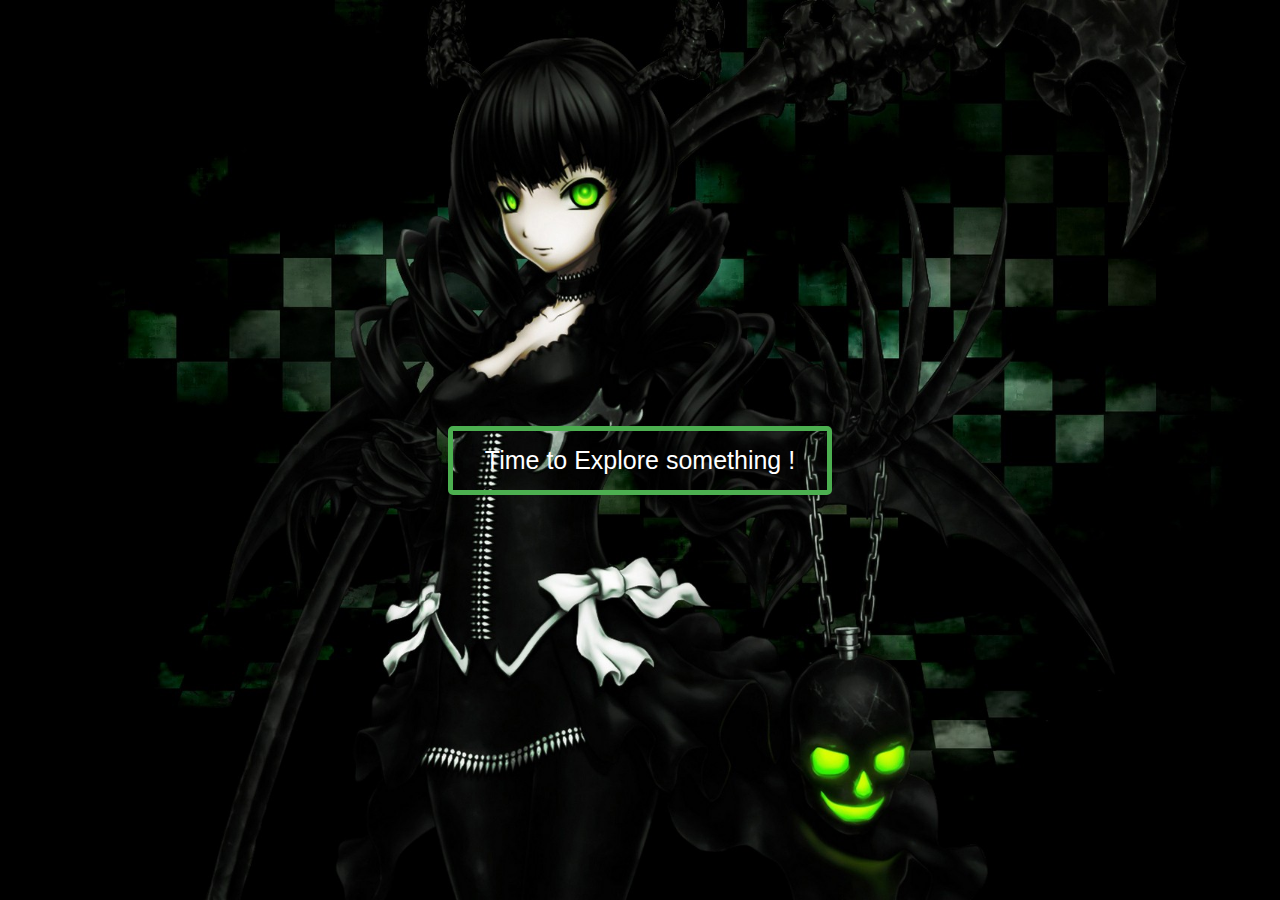
<file: index.html>
<!DOCTYPE html>
<html lang="en">
<head>
    <meta charset="UTF-8">
    <meta name="viewport" content="width=device-width, initial-scale=1.0">
    <meta name="description"
        content="Welcome to Jaykumar Mathukiya's Portfolio. Explore my anime reviews, study resources, and more. Learn about me, a DevOps enthusiast and Cybersecurity student.">
    <meta name="keywords" content="anime, python, webdevelopment, cybersecurity, naruto, shadow">
    <meta name="author" content="Jay">
    <meta name="robots" content="index, follow"> 
    <meta name="creation-date" content="10-15-2023">
    <meta name="expiry-date" content="11-15-2023">
    <title>Document</title>
    <link rel="stylesheet" href="asset/css/index.css">


</head>
<body>
    <div class="container index">
        <button type="button" id="playButton">
            <a href="home.html">Time to Explore something !</a>
        </button>
        <img src="asset/gif/Paw.gif" alt="dancing girl">
        
    </div>
    <script src="app.js"></script>
</body>
</html>
</file>
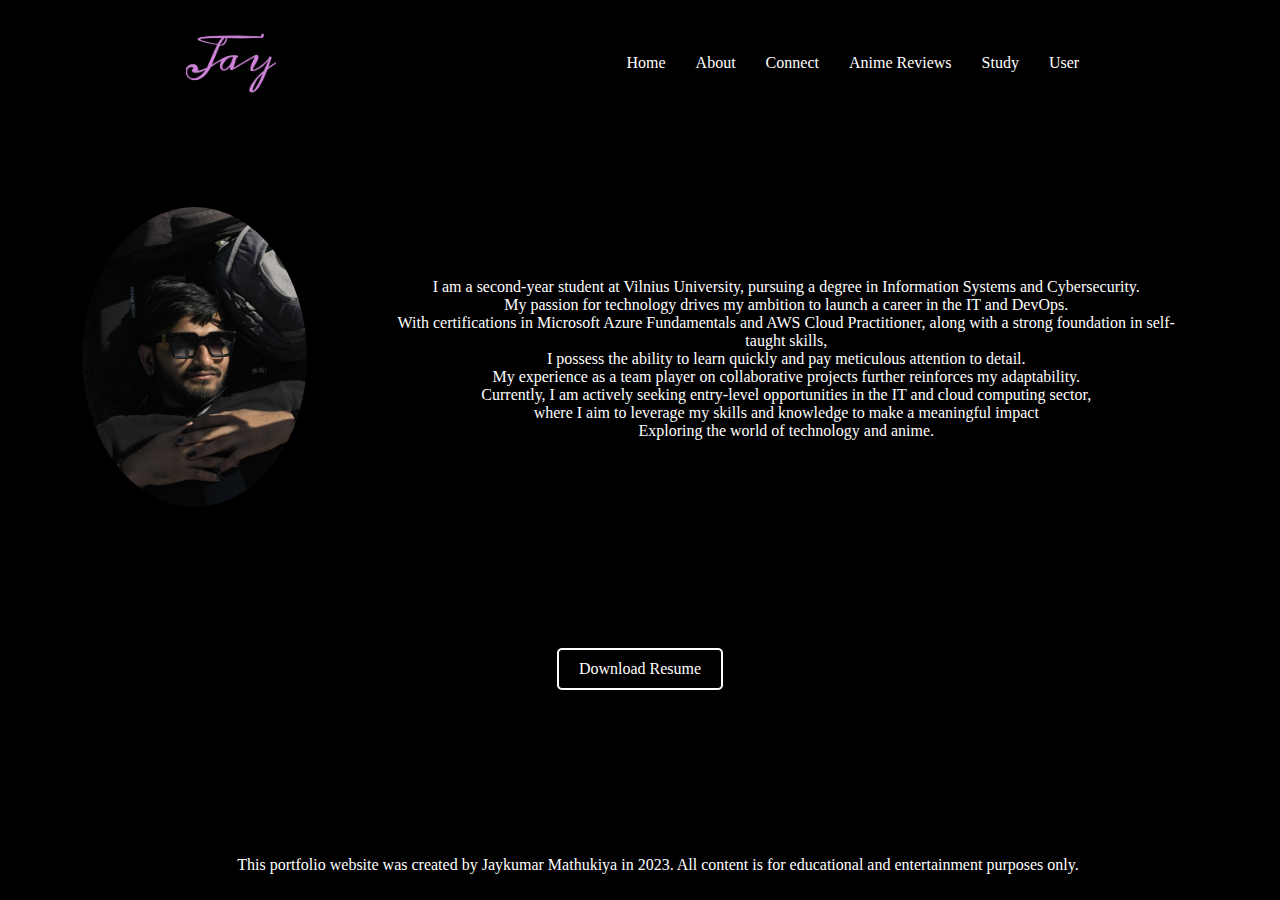
<file: about.html>
<!DOCTYPE html>
<html lang="en">

<head>
    <!-- Metadata -->
    <meta charset="UTF-8">
    <meta name="viewport" content="width=device-width, initial-scale=1.0">
    <meta name="description"
        content="Welcome to Jaykumar Mathukiya's Portfolio. Explore my anime reviews, study resources, and more. Learn about me, a DevOps enthusiast and Cybersecurity student.">
    <meta name="keywords" content="anime, python, webdevelopment, cybersecurity, naruto, shadow">
    <meta name="author" content="Jay">
    <meta name="robots" content="index, follow">
    <meta name="creation-date" content="10-15-2023">
    <meta name="expiry-date" content="11-15-2023">
    <title>About Jaykumar Mathukiya</title>
    <link rel="stylesheet" href="asset/css/about.css">
</head>

<body>
    <!-- Navigation -->
    <nav id="navHome">
        <div id="logoHome"><img src="/asset/img/logo.png" alt=""></div>
        <div id="navMenuHome">
            <a href="home.html">Home</a>
            <a href="about.html">About</a>
            <a href="connect.html">Connect</a>
            <a href="anime.html">Anime Reviews</a>
            <a href="study.html">Study</a>
            <a href="user.html">User</a>

        </div>
    </nav>

    <!-- Main Content Container -->
    <div class="containerAbout">
        <!-- Profile Box -->
        <div class="profileBox">
            <div class="profileImage">
                <img src="/asset/img/about.jpg" alt="Profile Photo">
            </div>
            <div class="profileDescription">
                <p>
                    I am a second-year student at Vilnius University, pursuing a degree in Information Systems and
                    Cybersecurity.<br> My passion for technology
                    drives my ambition to launch a career in the IT and DevOps.<br> With certifications in
                    Microsoft Azure Fundamentals and AWS
                    Cloud Practitioner, along with a strong foundation in self-taught skills,<br> I possess the ability to
                    learn quickly and pay meticulous attention to
                    detail.<br> My experience as a team player on collaborative projects further reinforces my adaptability.<br>
                    Currently, I am actively seeking entry-level
                    opportunities in the IT and cloud computing sector,<br> where I aim to leverage my skills and knowledge
                    to make a meaningful impact <br> Exploring the world of technology and anime.
                </p>
            </div>
        </div>
        <div id="downloadBtn">
            <a href="/asset/doc/resume-Sep23.pdf" download class="downloadButton">Download Resume</a>

        </div>
    </div>

    <!-- Footer -->
    <div class="footerHome">
        <p>
            This portfolio website was created by Jaykumar Mathukiya in 2023. All content is for educational and
            entertainment purposes only.
        </p>
    </div>

    <!-- JavaScript
    <script src="app.js"></script> -->
</body>

</html>
</file>
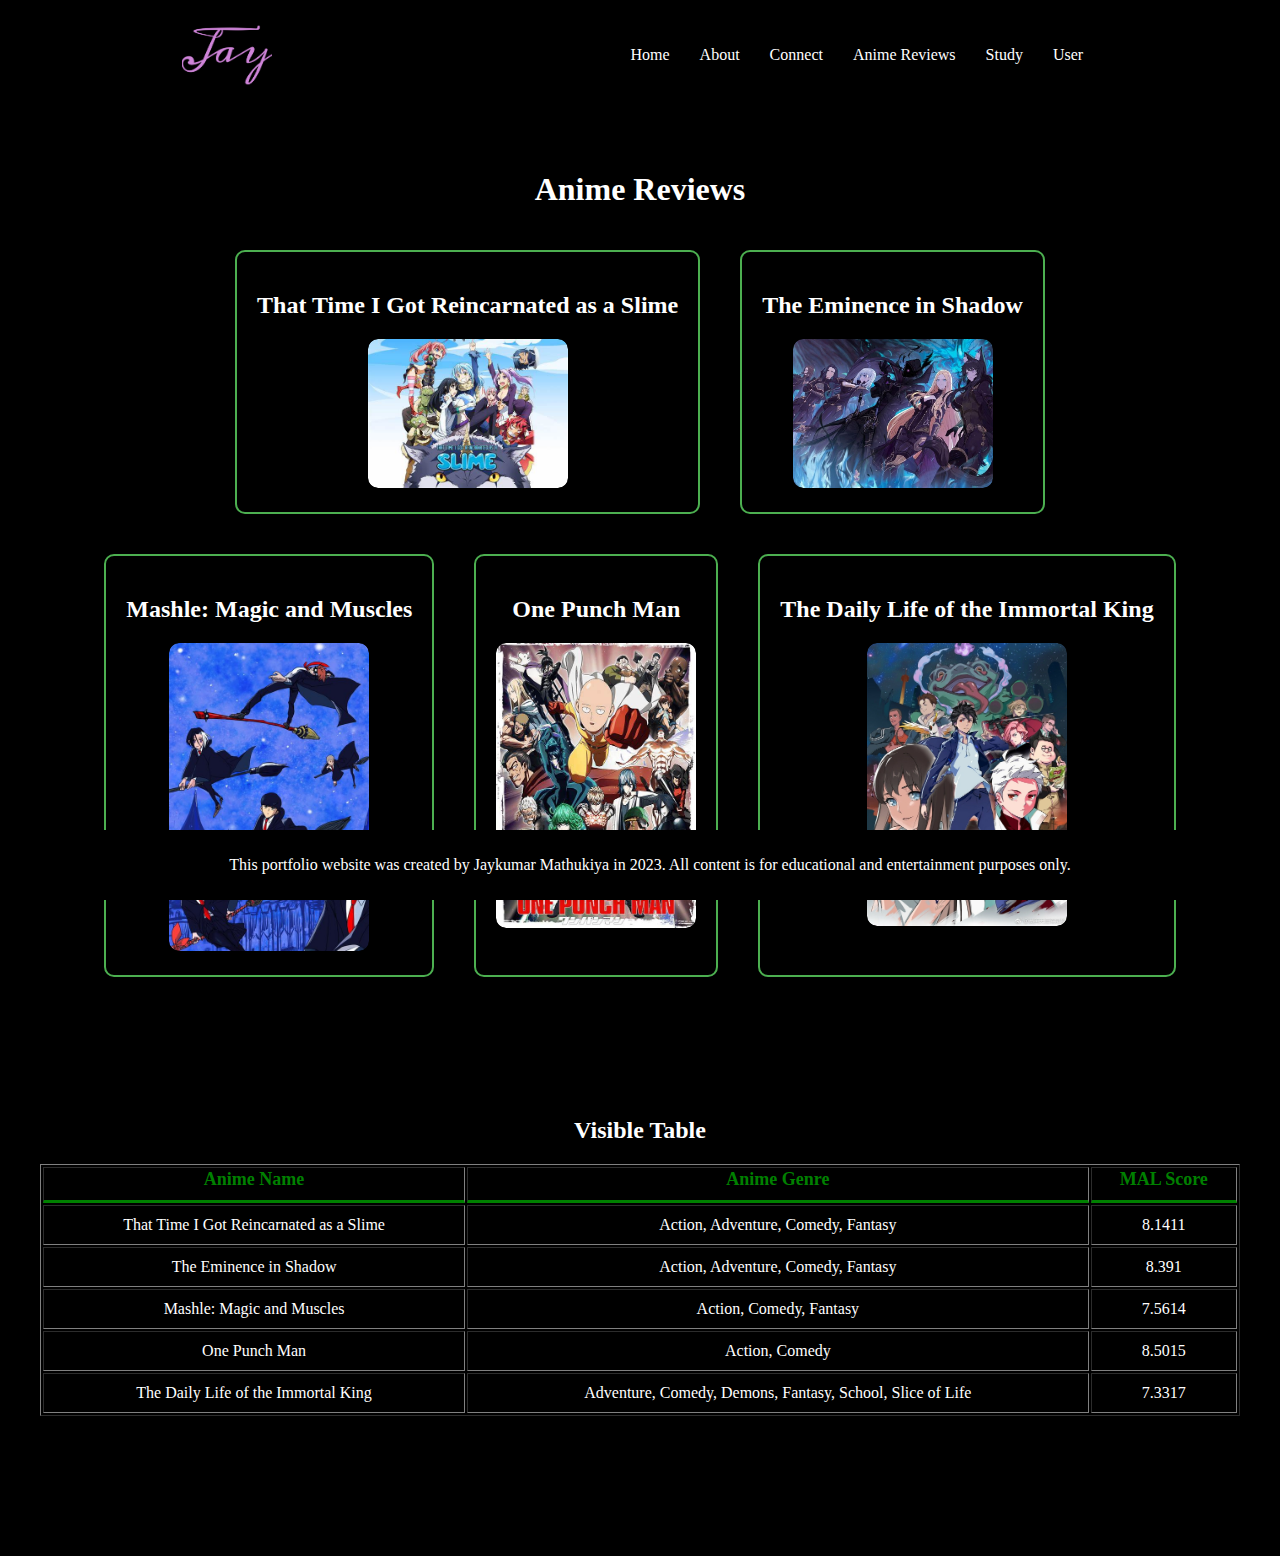
<file: anime.html>
<!DOCTYPE html>
<html lang="en">

<head>
    <meta charset="UTF-8">
    <meta name="viewport" content="width=device-width, initial-scale=1.0">
    <meta name="description"
        content="Welcome to Jaykumar Mathukiya's Portfolio. Explore my anime reviews, study resources, and more. Learn about me, a DevOps enthusiast and Cybersecurity student.">
    <meta name="keywords" content="anime, python, webdevelopment, cybersecurity, naruto, shadow">
    <meta name="author" content="Jay">
    <meta name="robots" content="index, follow">
    <meta name="creation-date" content="10-15-2023">
    <meta name="expiry-date" content="11-15-2023">
    <link rel="stylesheet" href="asset/css/anime.css">
    <title>Anime Reviews</title>
</head>

<body>
    <!-- Navigation -->
    <nav id="navHome">
        <!-- Logo -->
        <div id="logoHome"><img src="/asset/img/logo.png" alt=""></div>
        <!-- Navigation Menu -->
        <div id="navMenuHome">
            <a href="home.html">Home</a>
            <a href="about.html">About</a>
            <a href="connect.html">Connect</a>
            <a href="anime.html">Anime Reviews</a>
            <a href="study.html">Study</a>
            <a href="user.html">User</a>

        </div>
    </nav>

    <!-- Main Content -->
    <div class="container">
        <h1>Anime Reviews</h1>
        <div class="anime-container">
            <div class="anime-box hover-box">
                <h2>That Time I Got Reincarnated as a Slime</h2>
                <img src="asset/img/slime.jpeg" alt="Anime 1">
                <p>Action, Adventure, Comedy, Fantasy<br>MAL Score: 8.1411</p>
            </div>
            <div class="anime-box hover-box">
                <h2>The Eminence in Shadow</h2>
                <img src="asset/img/shadow.jpeg" alt="Anime 2">
                <p>Action, Adventure, Comedy, Fantasy<br>MAL Score: 8.391</p>
            </div>
            <div class="anime-box hover-box">
                <h2>Mashle: Magic and Muscles</h2>
                <img src="asset/img/mash.jpg" alt="Anime 3">
                <p>Action, Comedy, Fantasy<br>MAL Score: 7.5614</p>
            </div>
            <div class="anime-box hover-box">
                <h2>One Punch Man</h2>
                <img src="asset/img/onepunchman.jpeg" alt="Anime 4">
                <p>Action, Comedy<br>MAL Score: 8.5015</p>
            </div>
            <div class="anime-box hover-box">
                <h2>The Daily Life of the Immortal King</h2>
                <img src="asset/img/king.jpeg" alt="Anime 5">
                <p>Adventure, Comedy, Demons, Fantasy, School, Slice of Life<br>MAL Score: 7.3317</p>
            </div>
        </div>

        <!-- Visible Table -->
        <div id="tableVisible">
            <h2>Visible Table</h2>
            <table border="1">
                <tr id="tableMainRow">
                    <td>Anime Name</td>
                    <td>Anime Genre</td>
                    <td>MAL Score</td>
                </tr>
                <tr>
                    <td>That Time I Got Reincarnated as a Slime</td>
                    <td>Action, Adventure, Comedy, Fantasy</td>
                    <td>8.1411</td>
                </tr>
                <tr>
                    <td>The Eminence in Shadow</td>
                    <td>Action, Adventure, Comedy, Fantasy</td>
                    <td>8.391</td>
                </tr>
                <tr>
                    <td>Mashle: Magic and Muscles</td>
                    <td>Action, Comedy, Fantasy</td>
                    <td>7.5614</td>
                </tr>
                <tr>
                    <td>One Punch Man</td>
                    <td>Action, Comedy</td>
                    <td>8.5015</td>
                </tr>
                <tr>
                    <td>The Daily Life of the Immortal King</td>
                    <td>Adventure, Comedy, Demons, Fantasy, School, Slice of Life</td>
                    <td>7.3317</td>
                </tr>
            </table>
        </div>
        
        </div>

    <!-- Footer -->
    <div class="footerHome">
        <p>
            This portfolio website was created by Jaykumar Mathukiya in 2023. All content is for educational and
            entertainment purposes only.
        </p>
    </div>
</body>

</html>
</file>
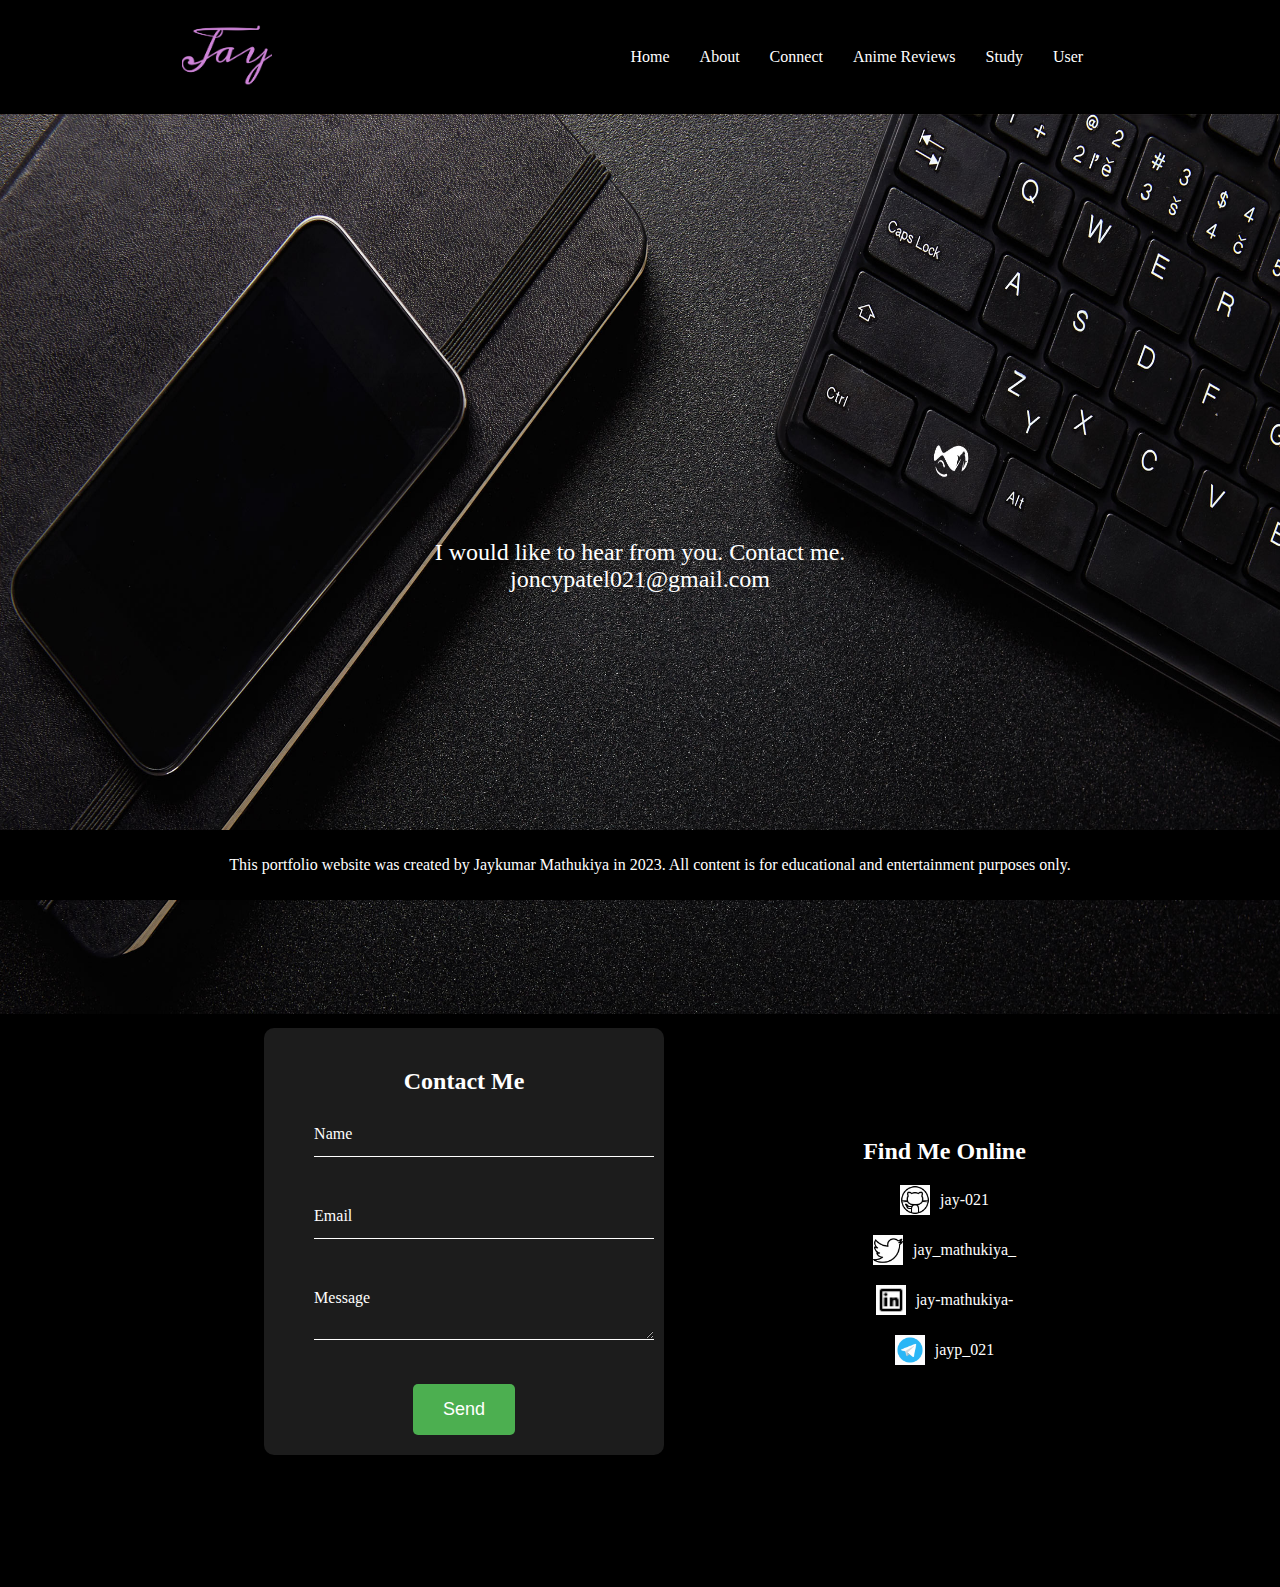
<file: connect.html>
<!DOCTYPE html>
<html lang="en">

<head>
    <meta charset="UTF-8">
    <meta name="viewport" content="width=device-width, initial-scale=1.0">
    <!-- Metadata -->
    <meta name="description"
        content="Welcome to Jaykumar Mathukiya's Portfolio. Explore my anime reviews, study resources, and more. Learn about me, a DevOps enthusiast and Cybersecurity student.">
    <meta name="keywords" content="anime, python, webdevelopment, cybersecurity, naruto, shadow">
    <meta name="author" content="Jay">
    <meta name="robots" content="index, follow">
    <meta name="creation-date" content="10-15-2023">
    <meta name="expiry-date" content="11-15-2023">
    <title>Jaykumar Mathukiya's Portfolio</title>
    <link rel="stylesheet" href="asset/css/connect.css">
</head>

<body>
    <!-- Navigation -->
    <nav id="navHome">
        <!-- Logo -->
        <div id="logoHome"><img src="/asset/img/logo.png" alt=""></div>
        <!-- Navigation Menu -->
        <div id="navMenuHome">
            <a href="home.html">Home</a>
            <a href="about.html">About</a>
            <a href="connect.html">Connect</a>
            <a href="anime.html">Anime Reviews</a>
            <a href="study.html">Study</a>
            <a href="user.html">User</a>

        </div>
    </nav>

    <!-- Background Image and Text -->
    <div id="backgroundContainer">
        <img src="/asset/img/contact_us_background.jpg" alt="Background Image">
        <div id="backgroundText">
            I would like to hear from you. Contact me.<br>
            joncypatel021@gmail.com
            <!-- The author's e-mail address -->
        </div>
    </div>
    <!-- Main Container -->
    <div id="mainContainerBox">
        <div class="containerConnect">
            <!-- Contact Form -->
            <form action="https://formspree.io/f/xeqbnknw" method="POST">
                <div id="contactForm">
                    <h2>Contact Me</h2>
                    <div class="inputBox">
                        <input type="text" name="name" required>
                        <label>Name</label>
                    </div>
                    <div class="inputBox">
                        <input type="email" name="email" required>
                        <label>Email</label>
                    </div>
                    <div class="inputBox">
                        <textarea name="message" required></textarea>
                        <label>Message</label>
                    </div>
                    <button type="submit">Send</button>
                </div>
            </form>
        </div>
    
        <!-- Social Media Links -->
        <div id="socialMedia">
            <h2>Find Me Online</h2>
            <div class="socialBox">
                <img src="/asset/gif/github.gif" alt="GitHub Logo">
                <a href="https://github.com/jay-021" target="_blank">jay-021</a>
            </div>
            <div class="socialBox">
                <img src="/asset/gif/twitter.gif" alt="Twitter Logo">
                <a href="https://twitter.com/jay_mathukiya_ target=" _blank">jay_mathukiya_</a>
            </div>
            <div class="socialBox">
                <img src="/asset/gif/linkedin.gif" alt="LinkedIn Logo">
                <a href="https://www.linkedin.com/in/jay-mathukiya-" target="_blank">jay-mathukiya-</a>
            </div>
            <div class="socialBox">
                <img src="/asset/gif/telegram.gif" alt="Telegram Logo">
                <a href="https://t.me/jayp_021" target="_blank">jayp_021</a>
            </div>
        </div>
        </div>
    
    </div>
        <!-- Address -->
    <div id="address">
        <!-- <img src="/asset/img/location_logo.png" alt="Location Logo"> -->
        <!-- <span>Your Address Here</span> -->
    </div>
    
    <!-- Footer -->
    <div class="footerHome">
        <p>
            This portfolio website was created by Jaykumar Mathukiya in 2023. All content is for educational and
            entertainment purposes only.
        </p>
    </div>

    <!-- JavaScript & audio -->
    <audio id="audio" src="asset/sound/aarigato.mp3"></audio>
    <script src="app.js"></script>

</body>

</html>
</file>
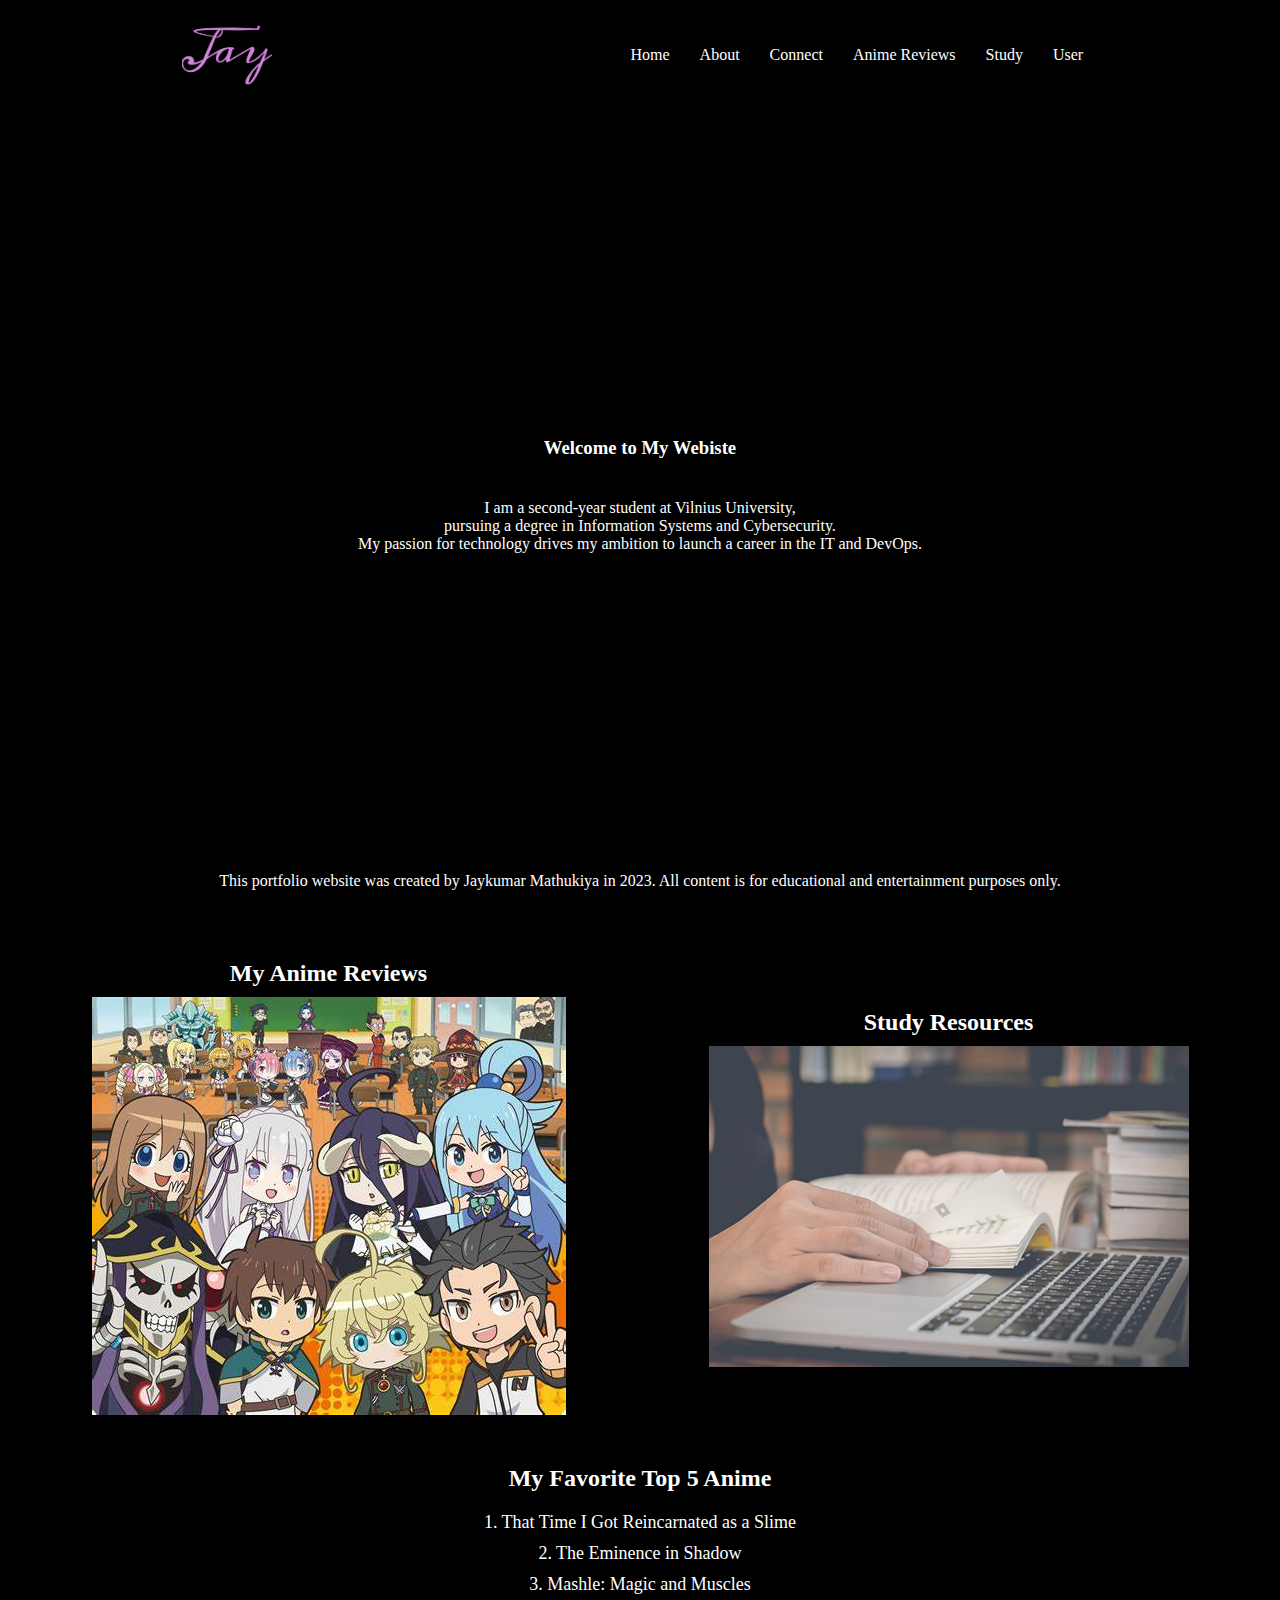
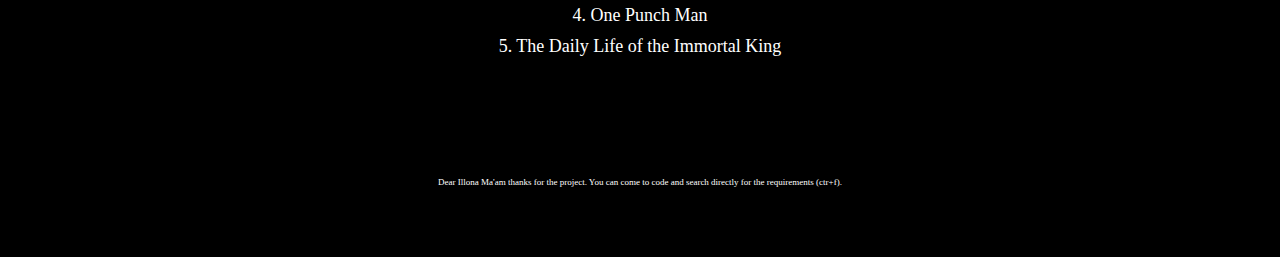
<file: home.html>
<!DOCTYPE html>
<html lang="en">

<head>
    <!-- Metadata -->
    <meta charset="UTF-8">
    <meta name="viewport" content="width=device-width, initial-scale=1.0">
    <meta name="description" content="it' just a simple landing page with cute dancing girl.">
    <meta name="keywords" content="anime, python, webdevelopment, cybersecurity, naruto, shadow">
    <meta name="author" content="Jay">
    <meta name="robots" content="index, follow"> 
    <meta name="creation-date" content="10-15-2023">
    <meta name="expiry-date" content="11-15-2023">
    <title>Jaykumar Mathukiya's Portfolio</title>
    <link rel="stylesheet" href="asset/css/home.css">
</head>

<body>

    <!-- Navigation -->
    <nav id="navHome">
        <!-- Logo -->
        <div id="logoHome"><img src="/asset/img/logo.png" alt=""></div>
        <!-- Navigation Menu -->
        <div id="navMenuHome">
            <a href="home.html">Home</a>
            <a href="about.html">About</a>
            <a href="connect.html">Connect</a>
            <a href="anime.html">Anime Reviews</a>
            <a href="study.html">Study</a>
            <a href="user.html">User</a>

        </div>
    </nav>

    <!-- Main Content Container -->
    <div class="containerHome">
        <!-- Header -->
        <div id="containerHomeMain">
            <div id="containerHomeHeader">
                <h3>Welcome to My Webiste</h3>
            </div>
            <!-- Text Content -->
            <p>
                I am a second-year student at Vilnius University, <br>pursuing a degree in Information Systems and
                Cybersecurity. <br> My passion for technology
                drives my ambition to launch a career in the IT and DevOps.
            </p>
        </div>

        <!-- Middle Boxes (Anime Reviews and Study Resources) -->
        <div class="containerHomeMiddleBox">
            <!-- Anime Reviews Box -->
            <div id="containerHomeMiddleBoxAnime" class="hover-box" onclick="window.location.href='anime.html'">
                <h2>My Anime Reviews</h2>
                <img src="asset/img/isekai.jpeg" alt="Isekai Anime">
                <p>
                    Check out my latest anime reviews and recommendations.
                </p>
            </div>
            <!-- Study Resources Box -->
            <div id="containerHomeMiddleBoxStudy" class="hover-box" onclick="window.location.href='study.html'">
                <h2>Study Resources</h2>
                <img src="asset/img/study.png" alt="Study Resources">
                <p>
                    Explore my study materials related to cybersecurity and DevOps.
                </p>
            </div>
        </div>

        <!-- My Favorite Top 5 Anime List -->
        <div class="listHome">
            <h2>My Favorite Top 5 Anime</h2>
            <ul>
                <li>1. That Time I Got Reincarnated as a Slime</li>
                <li>2. The Eminence in Shadow</li>
                <li>3. Mashle: Magic and Muscles</li>
                <li>4. One Punch Man</li>
                <li>5. The Daily Life of the Immortal King</li>
            </ul>
        </div>
    </div>
    <div id="special">
        <p>Dear Illona Ma'am thanks for the project. You can come to code and search directly for the requirements (ctr+f). </p>
    </div>

    <!-- Footer -->
    <div class="footerHome">
        <p>
            This portfolio website was created by Jaykumar Mathukiya in 2023. All content is for educational and
            entertainment purposes only.
        </p>
    </div>

    <!-- JavaScript & audio -->
    <audio id="audio" src="asset/sound/onichan.mp3"></audio>
    <script src="app.js"></script>
</body>

</html>
</file>
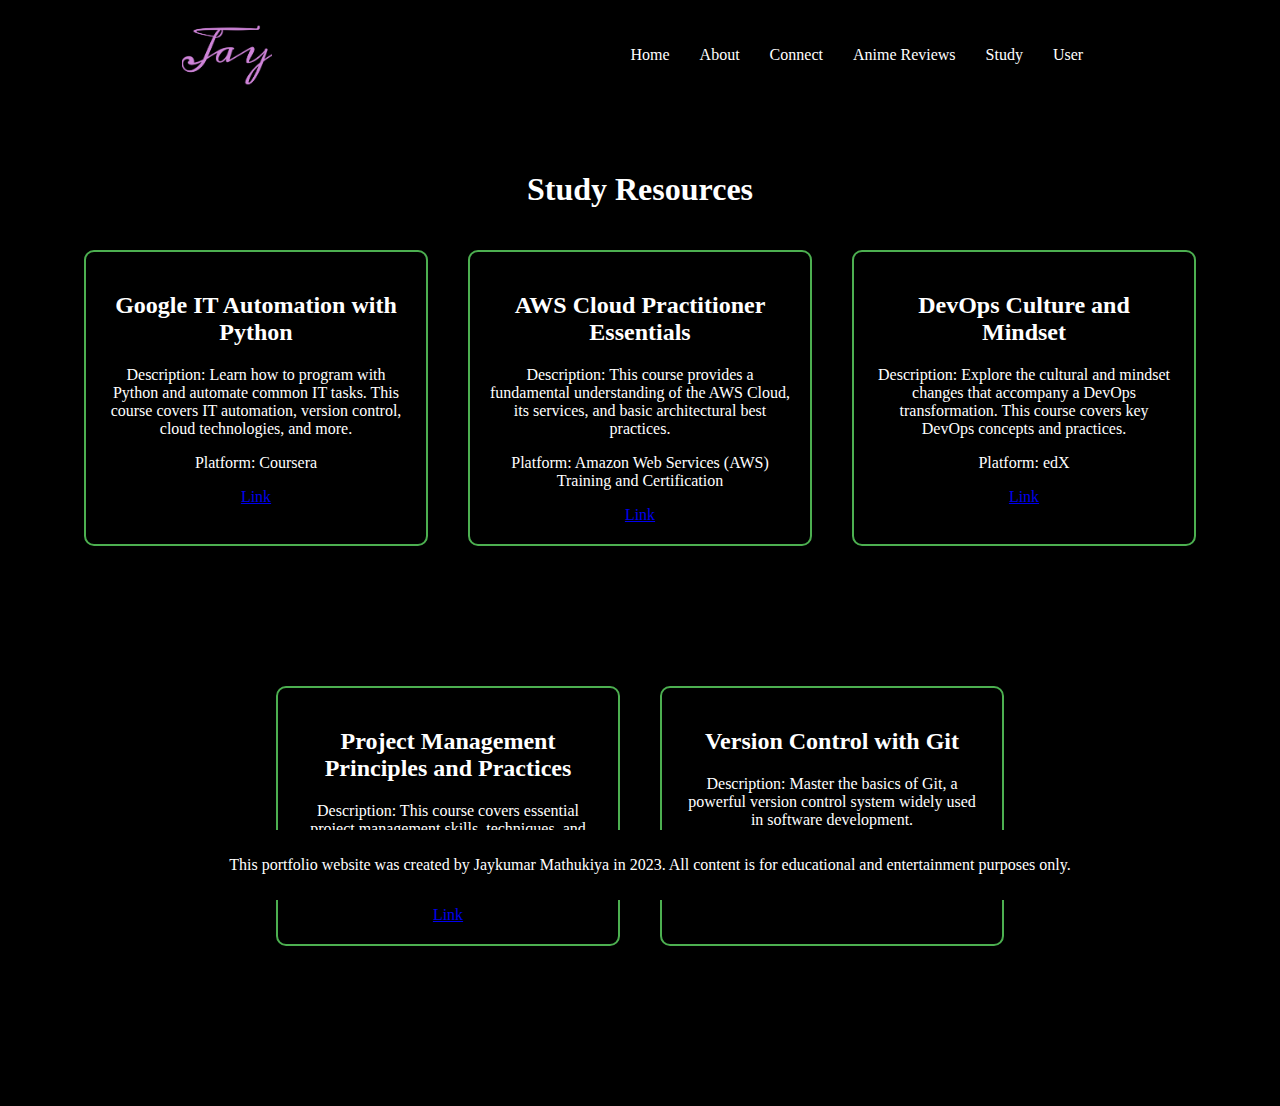
<file: study.html>
<!DOCTYPE html>
<html lang="en">

<head>
    <meta charset="UTF-8">
    <meta name="viewport" content="width=device-width, initial-scale=1.0">
    <meta name="description" content="Explore my study resources on IT automation, cloud technologies, DevOps, and project management.">
    <meta name="keywords" content="IT automation, Python, AWS, DevOps, project management, version control">
    <meta name="author" content="Jay">
    <meta name="robots" content="index, follow">
    <meta name="creation-date" content="10-15-2023">
    <meta name="expiry-date" content="11-15-2023">
    <link rel="stylesheet" href="asset/css/study.css">
    <title>Study Resources</title>
</head>

<body>
    <!-- Navigation -->
    <nav id="navHome">
        <!-- Logo -->
        <div id="logoHome"><img src="/asset/img/logo.png" alt=""></div>
        <!-- Navigation Menu -->
        <div id="navMenuHome">
            <a href="home.html">Home</a>
            <a href="about.html">About</a>
            <a href="connect.html">Connect</a>
            <a href="anime.html">Anime Reviews</a>
            <a href="study.html">Study</a>
            <a href="user.html">User</a>

        </div>
    </nav>

    <!-- Main Content -->
    <div class="container">
        <h1>Study Resources</h1>
        <!-- Course Boxes -->
        <div class="course-container">
            <div class="course-box">
                <h2>Google IT Automation with Python</h2>
                <p>Description: Learn how to program with Python and automate common IT tasks. This course covers IT automation, version control, cloud technologies, and more.</p>
                <p>Platform: Coursera</p>
                <a href="https://www.coursera.org/professional-certificates/google-it-automation" target="_blank">Link</a>
            </div>
            <div class="course-box">
                <h2>AWS Cloud Practitioner Essentials</h2>
                <p>Description: This course provides a fundamental understanding of the AWS Cloud, its services, and basic architectural best practices.</p>
                <p>Platform: Amazon Web Services (AWS) Training and Certification</p>
                <a href="https://www.aws.training/Details/Curriculum?id=20685" target="_blank">Link</a>
            </div>
            <div class="course-box">
                <h2>DevOps Culture and Mindset</h2>
                <p>Description: Explore the cultural and mindset changes that accompany a DevOps transformation. This course covers key DevOps concepts and practices.</p>
                <p>Platform: edX</p>
                <a href="https://www.edx.org/professional-certificate/devops-culture-and-mindset" target="_blank">Link</a>
            </div>
        </div>
        <div class="course-container">
            <div class="course-box">
                <h2>Project Management Principles and Practices</h2>
                <p>Description: This course covers essential project management skills, techniques, and methods applicable to any industry.</p>
                <p>Platform: Coursera</p>
                <a href="https://www.coursera.org/learn/project-management-principles" target="_blank">Link</a>
            </div>
            <div class="course-box">
                <h2>Version Control with Git</h2>
                <p>Description: Master the basics of Git, a powerful version control system widely used in software development.</p>
                <p>Platform: Coursera</p>
                <a href="https://www.coursera.org/learn/version-control-with-git" target="_blank">Link</a>
            </div>
        </div>
    </div>

    <!-- Footer -->
    <div class="footerHome">
        <p>This portfolio website was created by Jaykumar Mathukiya in 2023. All content is for educational and entertainment purposes only.</p>
    </div>
</body>

</html>
</file>
<file: asset/css/index.css>
/* @import url('https://fonts.googleapis.com/css2?family=Playpen+Sans:wght@300;400;500;600;700;800&display=swap'); */

* {
    margin: 0;
    padding: 0;
    box-sizing: border-box;
    /* font-family: 'Playpen Sans', sans-serif; */
    color: white;
}

a {
    text-decoration: none;
    color: inherit;
}

.container.index {
    position: relative;
    background-image: url(/asset/img/landingpage.jpg);
    background-size: cover;
    background-position: center center;
    display: flex;
    flex-direction: column;
    justify-content: center;
    align-items: center;
    text-align: center;
    height: 100vh;
}

.container.index button {
    background-color: transparent; 
    color: white; 
    border: 5px solid #4CAF50; 
    padding: 15px 32px; 
    text-align: center;
    text-decoration: none;
    display: inline-block;
    font-size: 25px;
    margin-top: 20px; 
    cursor: pointer;
    border-radius: 5px;
    transition: background-color 0.3s ease; 
}

.container.index button:hover {
    background-color: #45a049; 
}

.container.index img {
    position: absolute;
    left: 2%;
    top: 50%;
    transform: translate(-50%, -50%);
    display: none;
}

.container.index button:hover + img {
    display: block;
    animation: dance 1s infinite; 
}

@keyframes dance {
    0%, 100% {
        transform: translateX(0);
    }
    50% {
        transform: translateX(-10px); 
    }
}
</file>
<file: asset/css/about.css>
/* @import url('https://fonts.googleapis.com/css2?family=Playpen+Sans:wght@300;400;500;600;700;800&display=swap'); */

body {
    background-color: black;
}

.containerAbout {
    display: flex;
    align-items: center;
    /* background-color: red ; */
    justify-content: space-around;
    flex-direction: column;
    height: 80vh;
}

.profileBox {
    display: flex;
    width: calc(100% - 40px); 
    height: auto;
    justify-content: space-around;
    /* background-color: blue; */
    align-items: center;
    margin: 20px; 
    padding: 20px; 
    box-sizing: border-box; 
}


.profileImage img {
    width: auto;
    height: 300px;
    border-radius: 50%;
    margin-right: auto;
    transition: transform 0.3s ease;
}

.profileDescription {
    /* background-color: red; */
    width: calc(100% - 400px); 
    color: white;
    padding: 20px;
    /* border: 2px solid white; */
    border-radius: 10px;
    text-align:center;
    transition: transform 0.3s ease;
}

.profileDescription p {
    margin: 0;
}
.profileImage img:hover,
.profileDescription:hover {
    transform: scale(1.05);
}
.downloadButton {
    display: inline-block;
    margin-top: auto;
    margin-bottom: 100px;
    padding: 10px 20px;
    background-color: black;
    color: white;
    border: 2px solid white;
    border-radius: 5px;
    text-decoration: none;
    transition: transform 0.3s ease;
}

.downloadButton:hover
{
    transform: scale(2.05);
}


#navHome {
    background-color: #000000;
    padding: 10px;
    text-align: center;
    display: flex;
    justify-content: space-around;
    align-content: center;
}

#logoHome {
    display: flex;
}

#logoHome img {
    height: 90px;
    width: 90px;
    margin-left: 0;
}

#navMenuHome {
    display: flex;
    justify-content: center;
    align-items: center;
}

#navHome a {
    color: white;
    text-decoration: none;
    margin: 0 15px;
}

.footerHome {
    background-color: #000000;
    color: white;
    text-align: center;
    padding: 10px;
    position: fixed;
    bottom: 0;
    width: 100%;
}
</file>
<file: asset/css/anime.css>
/* @import url('https://fonts.googleapis.com/css2?family=Playpen+Sans:wght@300;400;500;600;700;800&display=swap'); */

body {
    background-color: black;
    color: white;
    /* font-family: 'Playpen Sans', sans-serif; */
    margin: 0;
    padding: 0;
    box-sizing: border-box;
}

#navHome {
    background-color: #000000;
    padding: 10px;
    text-align: center;
    display: flex;
    justify-content: space-around;
    align-items: center;
}

#logoHome {
    display: flex;
}

#logoHome img {
    height: 90px;
    width: 90px;
    margin-left: 0;
}

#navMenuHome {
    display: flex;
    justify-content: center;
    align-items: center;
}

#navHome a {
    color: white;
    text-decoration: none;
    margin: 0 15px;
}

.container {
    padding: 20px;
    text-align: center;
    margin: 20px;
}

.anime-container {
    display: flex;
    flex-wrap: wrap;
    justify-content: center;
    margin-bottom: 100px;
}

.anime-box {
    margin: 20px;
    padding: 20px;
    background-color: black;
    border-radius: 10px;
    box-shadow: 0 4px 8px rgba(0, 0, 0, 0.1);
    text-align: center;
    cursor: pointer;
    transition: all 0.3s ease;
    border: 2px solid #4CAF50;
}

.anime-box:hover {
    transform: scale(1.05);
    box-shadow: 0 8px 16px rgba(0, 0, 0, 0.2);
    background-color: black;
    border-color: #45a049;
}

.anime-box img {
    width: 100%;
    max-width: 200px;
    border-radius: 10px;
    -webkit-mask-image: -webkit-radial-gradient(circle, white 100%, black 100%);
}

.anime-box p {
    margin: 10px 0;
    display: none;
    color: #4CAF50;
}

.anime-box:hover img {
    opacity: 0;
}

.anime-box:hover p {
    display: block;
}
#tableVisible {
    display: flex;
    flex-direction: column;
    margin-bottom: 100px;
    border-radius: 10px;
}

#tableMainRow td {
    font-size: large;
    font-weight: 600;
    color: green;
    border-bottom: 3px solid green; 
    padding-bottom: 10px; 
}

#tableVisible table {
    width: 100%;
}

#tableVisible tr:not(#tableMainRow) {
    height: 40px;
}



.footerHome {
    background-color: #000000;
    color: white;
    text-align: center;
    padding: 10px;
    position: fixed;
    bottom: 0;
    width: 100%;
}
</file>
<file: asset/css/connect.css>
/* @import url('https://fonts.googleapis.com/css2?family=Playpen+Sans:wght@300;400;500;600;700;800&display=swap'); */

body {
    background-color: black;
    margin: 0;
    padding: 0;
    /* font-family: 'Playpen Sans', sans-serif; */
    color: white;
}

/* Navigation */
#navHome {
    background: transparent;
    padding: 10px;
    text-align: center;
    display: flex;
    justify-content: space-around;
    align-items: center;
}

#logoHome img {
    height: 90px;
    width: 90px;
    margin-left: 0;
}

#navMenuHome {
    display: flex;
    justify-content: center;
    align-items: center;
}

#navHome a {
    color: white;
    text-decoration: none;
    margin: 0 15px;
}


#backgroundContainer {
    position: relative;
    text-align: center;
}

#backgroundContainer img {
    width: 100%;
    height: 100vh;
}

#backgroundText {
    position: absolute;
    top: 50%;
    left: 50%;
    transform: translate(-50%, -50%);
    font-size: 24px;
}

/* Main Container */
#mainContainerBox{
    display: flex;
    /* background-color: red; */
    width: 100%;
    align-items: center;
    padding: 10px;
    margin-bottom: 100px;
    justify-content: space-evenly ;
    /* margin-right: 50px; */

}

#contactForm {
    background-color: #1c1c1c; 
    /* background-color: yellow; */
    padding: 20px;
    border-radius: 10px;
    text-align: center; 
    width: 150%; 
    max-width: 400px; 
    box-sizing: border-box; 
    margin-bottom: 20px;
}

.inputBox {
    position: relative;
    margin-bottom: 30px;
    padding: 0 20px; 
    width: 100%; 
}

.inputBox input,
.inputBox textarea {
    width: calc(100% - 40px);
    padding: 10px;
    background: transparent;
    border: none;
    outline: none;
    color: white;
    font-size: 18px;
    border-bottom: 1px solid white;
    margin-bottom: 10px;
}

.inputBox label {
    position: absolute;
    top: 10px; 
    left: 20px; 
    pointer-events: none;
    transition: 0.5s;
    padding: 0 10px; 
}

.inputBox input:focus ~ label,
.inputBox textarea:focus ~ label,
.inputBox input:valid ~ label,
.inputBox textarea:valid ~ label {
    top: -20px;
    font-size: 14px;
    color: #4CAF50;
}

button {
    background-color: #4CAF50;
    color: white;
    border: none;
    padding: 15px 30px;
    cursor: pointer;
    font-size: 18px;
    border-radius: 5px;
    transition: 0.3s;
}

button:hover {
    background-color: #45a049;
}

/* Social Media Links */
#socialMedia {
    /* background-color: violet; */
    display: flex;
    flex-direction: column;
    align-items: center;
    color: white;
    justify-content: center;
    /* margin-top:10 ; */
    padding:10px;
    /* width: 100%;  */
}
#socialMedia a{
    text-decoration: none;
    color: inherit;
}
.socialBox {
    display: flex;
    align-items: center;
    margin-bottom: 20px;
}

.socialBox img {
    width: 30px;
    height: 30px;
    margin-right: 10px;
}

/* Address */
#address {
    display: flex;
    align-items: center;
    margin-top: 20px;
}

#address img {
    width: 30px;
    height: 30px;
    margin-right: 10px;
}

/* Footer */
.footerHome {
    background-color: #000000;
    color: white;
    text-align: center;
    padding: 10px;
    width: 100%;
    position: fixed;
    bottom: 0;
}
</file>
<file: asset/css/home.css>
/* @import url('https://fonts.googleapis.com/css2?family=Playpen+Sans:wght@300;400;500;600;700;800&display=swap'); */

* {
    margin: 0;
    padding: 0;
    box-sizing: border-box;
    /* font-family: 'Playpen Sans', sans-serif; */
    color: white;
}

body{
    background-color:black;
}

a {
    text-decoration: none;
    color: inherit;
}
#navHome{
    background-color: #000000;
    padding: 10px;
    text-align: center;
    display: flex;
    justify-content: space-around;
    align-content: center;
}
#logoHome{
    display: flex;

}

#logoHome img{
    height: 90px;
    width: 90px;
    /* background-color: red; */
    margin-left: 0;
}
#navMenuHome{
    display: flex;
    justify-content: center;
    align-items: center;
}
#navHome a {
    color: white;
    text-decoration: none;
    margin: 0 15px;

}

.containerHome {
        padding: 20px;
    /* background-color: white; */
    /* border-radius: 10px; */
    box-shadow: 0 4px 8px rgba(0, 0, 0, 0.1);
    background-color:#000000;
}
.containerHome p{
    /* background-color: blue; */
    color:white;

}
#containerHomeMain {
    /* background-image: url("asset/img/cyber.jpeg"); 
    background-size: cover; 
    background-position: center;  */
    height: 90vh;
    display: flex;
    align-items: center;
    justify-content: center;
    flex-direction: column;
}

#containerHomeMain p{
    padding: 20px;
    text-align: center;
}

#containerHomeHeader{
    padding: 20px;
    text-align: center;
    margin-top: -80px;
}
.containerHomeMiddleBox{
    display: flex;
    justify-content: center;
    color: white;
    /* background-color: red; */
}
#containerHomeMiddleBoxAnime{
    /* background-color: blue; */
    margin: auto;
    display: flex;
    align-items: center;
    justify-content: center;
    flex-direction: column;
}
#containerHomeMiddleBoxStudy{
    /* background-color: blue; */
    margin: auto;
    display: flex;
    align-items: center;
    justify-content: center;
    flex-direction: column;
}

.hover-box {
    margin: auto;
    display: flex;
    align-items: center;
    justify-content: center;
    flex-direction: column;
    position: relative;
    cursor: pointer;
    transition: transform 0.3s ease; 
    padding: 20px; 
    border-radius: 10px; 
    text-align: center;
    position: relative;
}

.hover-box img {
    /* width: 150px; */
    height: auto;
    margin-bottom: 10px;
    transition: opacity 0.3s ease; 
    width: 100%;
    max-width: 500px;
    margin-top: 10px;
}

.hover-box p {
    position: absolute;
    top: 0;
    left: 0;
    width: 100%;
    height: 100%;
    display: none; 
    align-items: center;
    justify-content: center;
    font-size: 14px;
}

.hover-box:hover img {
    opacity: 0; 

}

.hover-box:hover p {
    display: flex; 
}

.hover-box:hover {
    transform: scale(1.05); 
}

.listHome {
    background-color: black;
    color: white;
    padding: 20px;
    /* border-radius: 10px; */
    text-align: center;
    margin-bottom: 40px;
}

.listHome h2 {
    font-size: 24px;
    margin-bottom: 20px;
}

.listHome ul {
    list-style: none;
    padding: 0;
}

.listHome li {
    font-size: 18px;
    margin: 10px 0;
}

.listHome li:hover {
    color: #4CAF50; /* Change color on hover */
    cursor: pointer;
    transition: color 0.3s ease; /* Smooth transition on hover */
}

.listHome li:hover:before {
    content: "\2022"; /* Add bullet point before list item on hover */
    color: #4CAF50;
    margin-right: 5px;
}
#special{
    height: auto;
    width: auto;
    color:white;
    text-align: center;
    margin-top: 30px;
    margin-bottom: 70px;
    background-color:black;
    font-size: xx-small;
}
.footerHome {
    background-color: #000000;
    color: white;
    text-align: center;
    padding: 10px;
    position: fixed;
    bottom: 0;
    width: 100%;
}
</file>
<file: asset/css/study.css>
/* @import url('https://fonts.googleapis.com/css2?family=Playpen+Sans:wght@300;400;500;600;700;800&display=swap'); */

body {
    background-color: black;
    color: white;
    /* font-family: 'Playpen Sans', sans-serif; */
    margin: 0;
    padding: 0;
    box-sizing: border-box;
}

#navHome {
    background-color: #000000;
    padding: 10px;
    text-align: center;
    display: flex;
    justify-content: space-around;
    align-items: center;
}

#logoHome {
    display: flex;
}

#logoHome img {
    height: 90px;
    width: 90px;
    margin-left: 0;
}

#navMenuHome {
    display: flex;
    justify-content: center;
    align-items: center;
}

#navHome a {
    color: white;
    text-decoration: none;
    margin: 0 15px;
}

.container {
    padding: 20px;
    text-align: center;
    margin: 20px;
}

.course-container {
    display: flex;
    flex-wrap: wrap;
    justify-content: center;
    margin-bottom: 100px;
}

.course-box {
    margin: 20px;
    padding: 20px;
    background-color: black;
    border-radius: 10px;
    box-shadow: 0 4px 8px rgba(0, 0, 0, 0.1);
    text-align: center;
    cursor: pointer;
    transition: all 0.3s ease;
    border: 2px solid #4CAF50;
    width: 300px;
}

.course-box:hover {
    transform: scale(1.05);
    box-shadow: 0 8px 16px rgba(0, 0, 0, 0.2);
    background-color: black;
    border-color: #45a049;
}

.footerHome {
    background-color: #000000;
    color: white;
    text-align: center;
    padding: 10px;
    position: fixed;
    bottom: 0;
    width: 100%;
}
</file>
